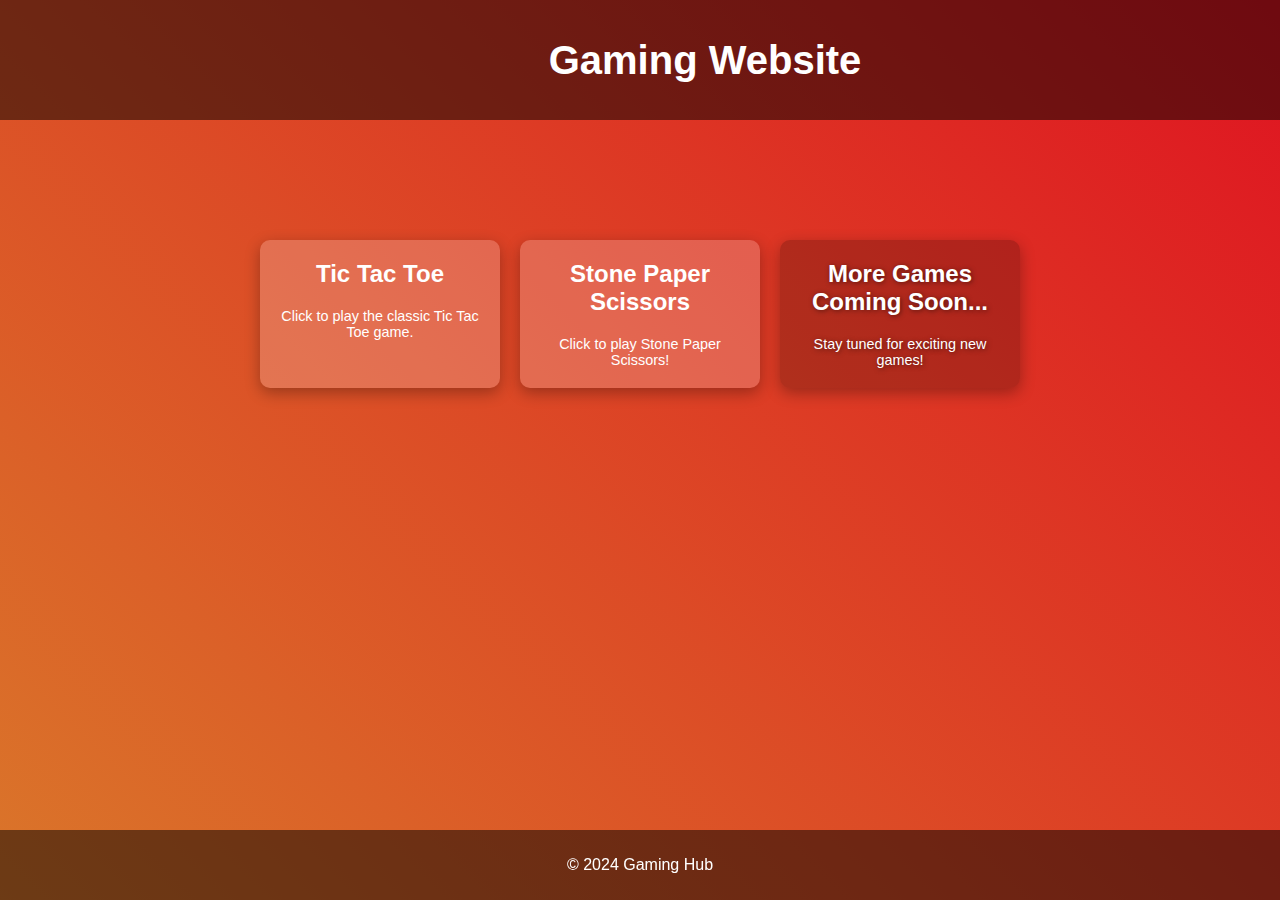
<file: index.html>
<!DOCTYPE html>
<html lang="en">
<head>
    <meta charset="UTF-8">
    <meta name="viewport" content="width=device-width, initial-scale=1.0">
    <title>Gaming Website</title>
    <link rel="stylesheet" href="styles.css">
</head>
<body>
    <header>
        <div class="logo"></div>
        <h1>Gaming Website</h1>
    </header>
    <main>
        <div class="game-menu">
            <a href="tictactoe.html" class="game-card">
                <h2>Tic Tac Toe</h2>
                <p id="para">Click to play the classic Tic Tac Toe game.</p>
            </a>
            <a href="stonepaper.html" class="game-card">
                <h2>Stone Paper Scissors</h2>
                <p id="para">Click to play Stone Paper Scissors!</p>
            </a>
            <div class="game-card coming-soon">
                <h2>More Games Coming Soon...</h2>
                <p>Stay tuned for exciting new games!</p>
            </div>
        </div>
    </main>
    <footer>
        <p>&copy; 2024 Gaming Hub</p>
    </footer>
</body>
</html>
</file>
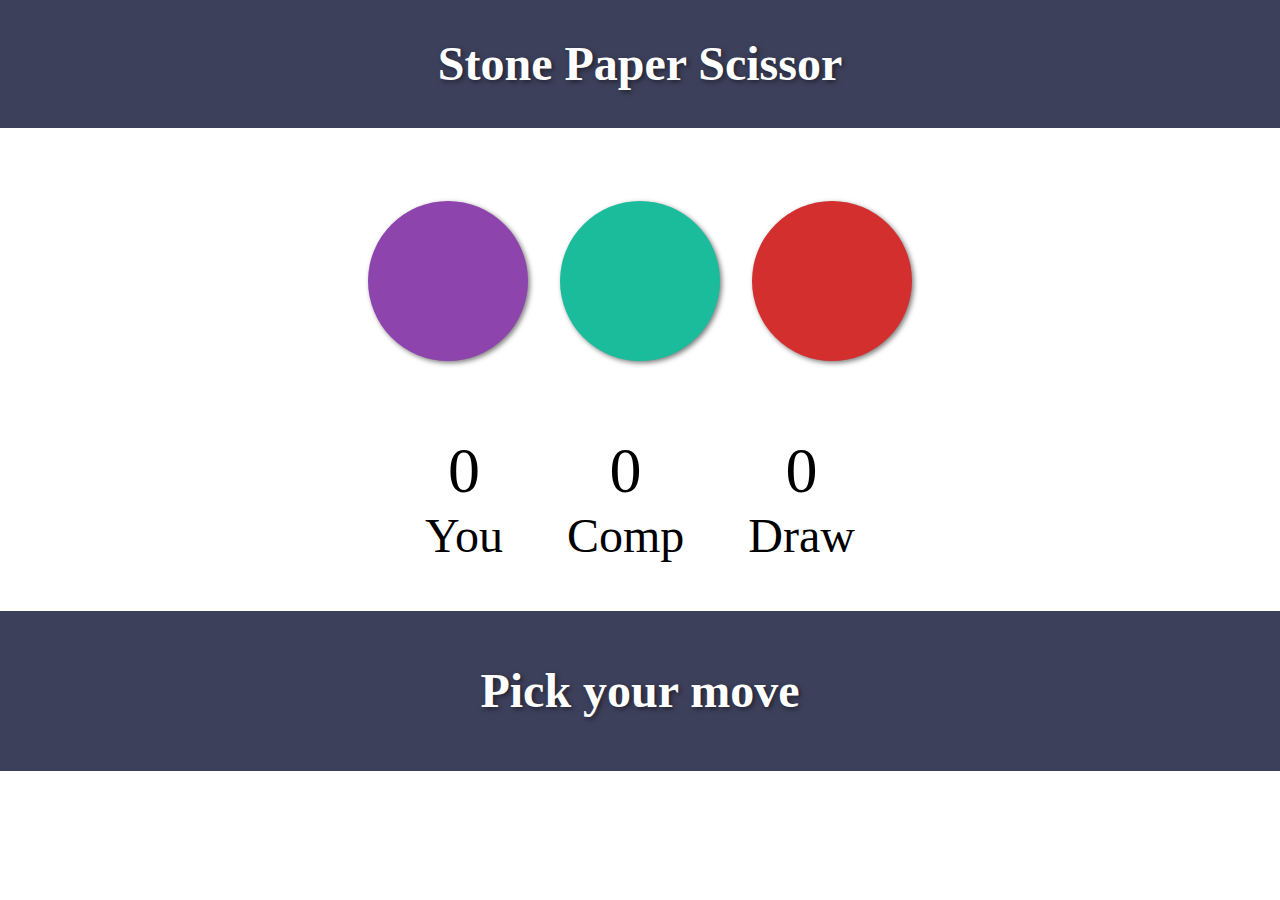
<file: stonepaper.html>
<!DOCTYPE html>
<html lang="en">
<head>
    <meta charset="UTF-8">
    <meta name="viewport" content="width=device-width, initial-scale=1.0">
    <title>Stone-Paper-Scissor Game</title>
    <link rel="stylesheet" href="stonepaper.css">
</head>
<body>
   <div class="nav"><h1 id="heading">Stone Paper Scissor</h1></div> 
   <div class="choices">
    <div id="stone" class="hover choice"></div>
    <div id="paper" class="hover choice"></div>
    <div id="scissor" class="hover choice"></div>
   </div>
   <div class="score">
    <div id="you">
        <p id="y_scr">0</p>
        <p>You</p>
    </div>
    <div id="comp">
        <p id="comp_scr">0</p>
        <p>Comp</p>
    </div>
    <div id="draw">
        <p id="draw_scr">0</p>
        <p>Draw</p>
    </div>
   </div>
   <div class="hide" id="rest">
    <button id="restart">Restart</button>
    <button id="return">Return</button>
   </div>
   <div class="pick"><h1 id="pick" class="pick_hide">Pick your move</button></h1>
   <script src="stonepaper.js"></script>
</body>
</html>
</file>
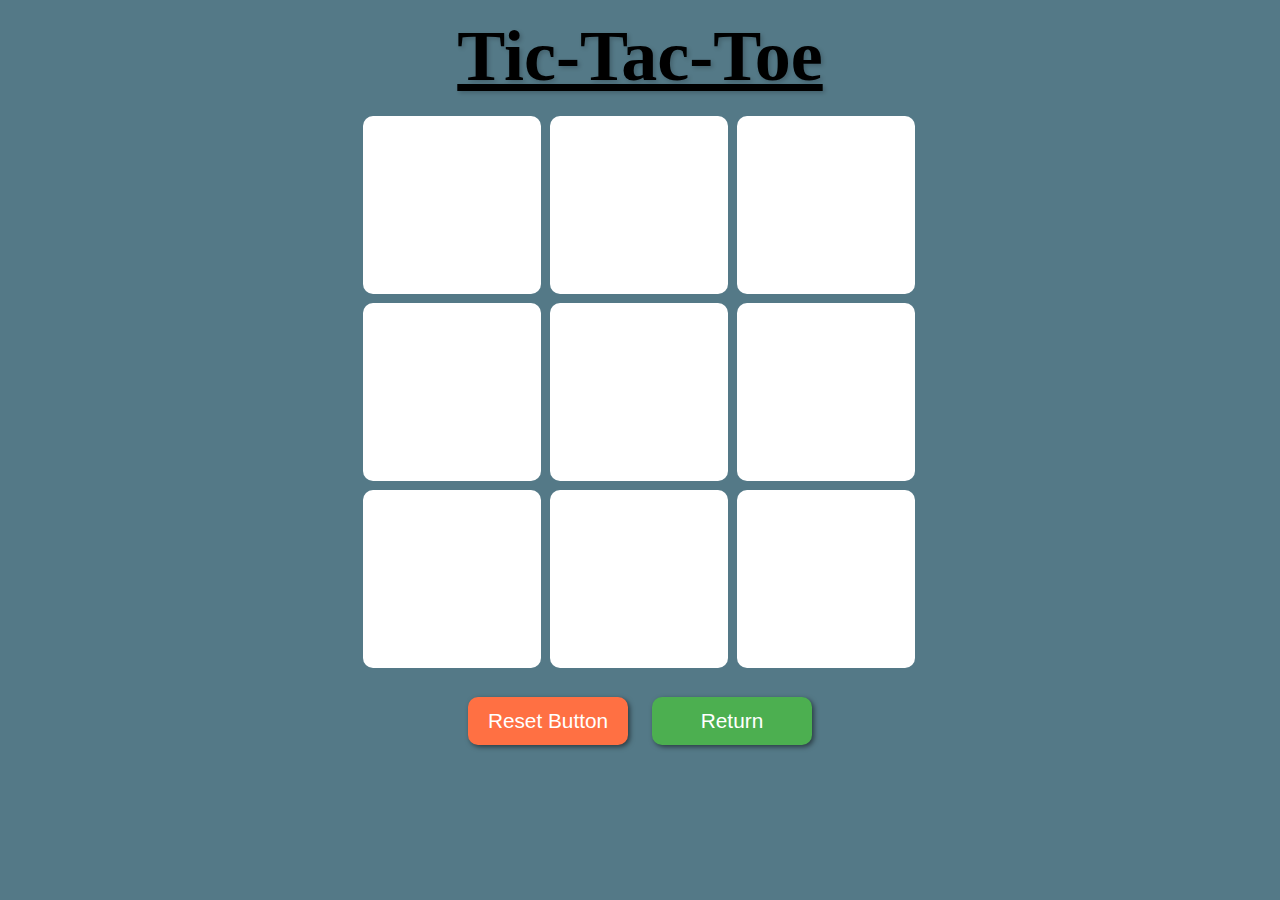
<file: tictactoe.html>
<!DOCTYPE html>
<html lang="en">
<head>
    <meta charset="UTF-8">
    <meta name="viewport" content="width=device-width, initial-scale=1.0">
    <title>Tic-Tac-Toe</title>
    <link rel="stylesheet" href="tictactoe.css">
</head>
<body>
    <div class="hide new_g">
        <p class="hide" id="para"></p>
        <button id="new_game" class="hide">Start New Game</button>
    </div>
    <h1 id="heading">Tic-Tac-Toe</h1>
    <br>
    <div id="row1" class="row">
        <div class="div_dsg" id="div1"><button class="button"></button></div>
        <div class="div_dsg" id="div2"><button class="button"></button></div>
        <div class="div_dsg" id="div3"><button class="button"></button></div>
    </div>
    <div id="row2" class="row">
        <div class="div_dsg" id="div4"><button class="button"></button></div>
        <div class="div_dsg" id="div5"><button class="button"></button></div>
        <div class="div_dsg" id="div6"><button class="button"></button></div>
    </div>
    <div id="row3" class="row">
        <div class="div_dsg" id="div7"><button class="button"></button></div>
        <div class="div_dsg" id="div8"><button class="button"></button></div>
        <div class="div_dsg" id="div9"><button class="button"></button></div>
    </div>
    <button id="reset_btn">Reset Button</button>
    <button id="return_btn">Return</button>
    <script src="tictactoe.js"></script>
</body>
</html>
</file>
<file: styles.css>
body {
    font-family: Arial, sans-serif;
    margin: 0;
    padding: 0;
    background: linear-gradient(45deg, #da762a, #df1421);
    color: #fff;
    text-align: center;
    display: flex;
    flex-direction: column;
    min-height: 100vh;
}
header{
    display: flex;
    justify-content: center;
    flex-wrap: wrap;
    gap:50px;
    align-items: center;
}
.logo{
    height: 80px;
    width: 80px;
    background-image: url('https://github.com/Aditya010305/gaming/blob/main/image.png?raw=true');
    background-size: cover;
}
header {
    padding: 20px 0;
    background: rgba(0, 0, 0, 0.5);
    position: sticky;
    top: 0;
    z-index: 1000;
}

h1 {
    margin: 0;
    font-size: 2.5em;
}

main {
    flex: 1;
    padding: 20px;
}

.game-menu {
    display: flex;
    justify-content: center;
    gap: 20px;
    margin-top: 100px;
    flex-wrap: wrap;
}

.game-card {
    text-decoration: none;
    background: rgba(255, 255, 255, 0.2);
    padding: 20px;
    width: 200px;
    border-radius: 10px;
    transition: transform 0.3s, background 0.3s;
    box-shadow: 0 5px 15px rgba(0, 0, 0, 0.3);
}

.game-card h2 {
    margin-top: 0;
    color: #fff;
}

.game-card p {
    font-size: 0.9em;
    margin: 10px 0 0;
    color: #fff;
    transition: color 0.3s;
}
.game-card:hover #para{
    color: #e3e35b;
}

.game-card:hover {
    transform: scale(1.1);
    background: rgba(255, 255, 255, 0.4);
}

.coming-soon {
    background: rgba(0, 0, 0, 0.2);
    cursor: not-allowed; 
    color: #ddd;
    text-shadow: 1px 1px 5px rgba(0, 0, 0, 0.5);
}

footer {
    padding: 10px 0;
    background: rgba(0, 0, 0, 0.5);
    position: fixed;
    bottom: 0;
    width: 100%;
}
</file>
<file: stonepaper.css>
*{
    padding: 0;
    margin: 0;
}
.nav{
    background-color: #3d405b;
    height: 8rem;
}
#heading{
    color: white;
    text-shadow: 2px 2px 5px rgba(0, 0, 0, 0.5);
    text-align: center;
    line-height: 8rem;
    font-size: 3rem;
}
#stone{
    height: 10rem;
    width: 10rem;
    box-shadow: 2px 2px 5px rgba(0, 0, 0, 0.5);
    background-image: url(https://github.com/Aditya010305/gaming/blob/main/rock.png?raw=true);
    background-position-x: 6cm;
    background-size: cover;
    background-color: #8E44AD;
    border-radius: 50%;
}
#paper{
    height: 10rem;
    width: 10rem;
    box-shadow: 2px 2px 5px rgba(0, 0, 0, 0.5);
    background-image: url(https://github.com/Aditya010305/gaming/blob/main/paper.png?raw=true);
    background-position-x: 6cm;
    background-size: cover;
    background-color: #1ABC9C;
    border-radius: 50%;
}
#scissor{
    height: 10rem;
    width: 10rem;
    box-shadow: 2px 2px 5px rgba(0, 0, 0, 0.5);
    background-image: url(https://github.com/Aditya010305/gaming/blob/main/scissors.png?raw=true);
    background-position-x: 6cm;
    background-size: cover;
    background-color: #D32F2F;
    border-radius: 50%;
}
.choices{
    display: flex;
    justify-content: center;
    align-items: center;
    height: 34vh;
    gap: 2rem;
}
.score{
    display: flex;
    justify-content: center;
    align-items: center;
    gap: 4rem;
}
#you p{
    font-size: 3rem;
    text-align: center;
}
#comp p{
    font-size: 3rem;
    text-align: center;
}
#draw p{
    font-size: 3rem;
    text-align: center;
}
.pick{
    display: flex;
    justify-content: center;
    align-items: center;
    margin-top: 3rem;
}
#pick{
    background-color: #3d405b;
    height: 10rem;
    width: 100%;
    text-align: center;
    line-height: 10rem;
    font-size: 3rem;
    font-weight: 700;
    color: white;
    text-shadow: 2px 2px 5px rgba(0, 0, 0, 0.5);
}
#you #y_scr{
    font-size: 4rem;
}
#comp #comp_scr{
    font-size: 4rem;
}
#draw #draw_scr{
    font-size: 4rem;
}
.hover:hover{
    opacity: 0.7;
    cursor: pointer;
}
#rest{
    margin-top:10px;
    text-align: center;
}
#rest button{
    transition: transform 0.3s;
}
#restart{
    height: 3rem;
    width: 8rem;
    border-radius: 10px;
    margin-top: 1rem;
    background-color: #3d405b;
    border: 0;
    font-size: 1.3rem;
    box-shadow: 2px 2px 5px rgba(0, 0, 0, 0.5);
    color: white;
    margin-right: 15px;
}
#return{
    height: 3rem;
    width: 8rem;
    border-radius: 10px;
    margin-top: 1rem;
    background-color: #3d405b;
    border: 0;
    font-size: 1.3rem;
    box-shadow: 2px 2px 5px rgba(0, 0, 0, 0.5);
    color: white;
}
#rest button:hover{
    transform: scale(1.1);
}
.hide{
    display: none;
}
</file>
<file: tictactoe.css>
*{
    margin: 0px;
    padding: 0px;
    text-align: center;
}
body{
    background-color: #547987;
}
#heading{
    color: #000000;
    padding-top: 15px;
    text-align: center;
    text-decoration: underline;
    font-size: 4.5rem;
    font-weight: 900;
    text-shadow: 2px 2px 4px rgba(0, 0, 0, 0.2);

}
.row{
    margin-left: 5px;
}
.div_dsg{
    height: 20vh;
    width: 20vh;
    margin-right: 7px;
    margin-bottom:7px;
}
.button{
    height: 99%;
    width: 99%;
    border: 0px solid transparent;
    background-color: white;
    border-radius: 10px;
    font-size: 5rem;
    color: #b0413e;
}
.row{
    display: flex;
    justify-content: center;
}
#reset_btn{
    font-size: 1.3rem;
    margin-top: 20px;
    margin-bottom: 20px;
    height: 3rem;
    width: 10rem;
    color: #ffffff;
    border-radius: 10px;
    border: 1px;
    background-color: #FF7043;
    border-color: #FFABAB;
    transition: transform 0.3s , background 0.3s;
    box-shadow: 2px 2px 5px rgba(0, 0, 0, 0.5);
    margin-right: 20px;
}
#return_btn{
    font-size: 1.3rem;
    margin-top: 20px;
    margin-bottom: 20px;
    height: 3rem;
    width: 10rem;
    color: #ffffff;
    border-radius: 10px;
    border: 1px;
    background-color: #4CAF50;
    border-color: #FFABAB;
    transition: transform 0.3s , background 0.3s;
    box-shadow: 2px 2px 5px rgba(0, 0, 0, 0.5);
}
#new_game{
    font-size: 1.3rem;
    margin-top: 20px;
    height: 4rem;
    width: 13rem;
    color: #ffffff;
    border-radius: 10px;
    border: none;
    background-color: #4CAF50;
    transition: transform 0.3s , background 0.3s;
    box-shadow: 2px 2px 5px rgba(0, 0, 0, 0.5);
}
.new_g{
    display: flex;
    justify-content: center;
    align-items: center;
    flex-wrap: wrap;
    height: 100vh;
    flex-direction: column;
    gap: 2rem;
}
#para{
    font-size: 3rem;
    margin-top: 10px;
    color: #252424;
    border-radius: 5px;
}
#reset_btn:hover{
    background-color: #E64A19;
    transform: scale(1.1);
}
#return_btn:hover{
    background-color: #388E3C;
    transform: scale(1.1);
}
#new_game:hover{
    background-color: #388E3C;
    transform: scale(1.1);
}
.hide{
    display: none;
}
</file>
